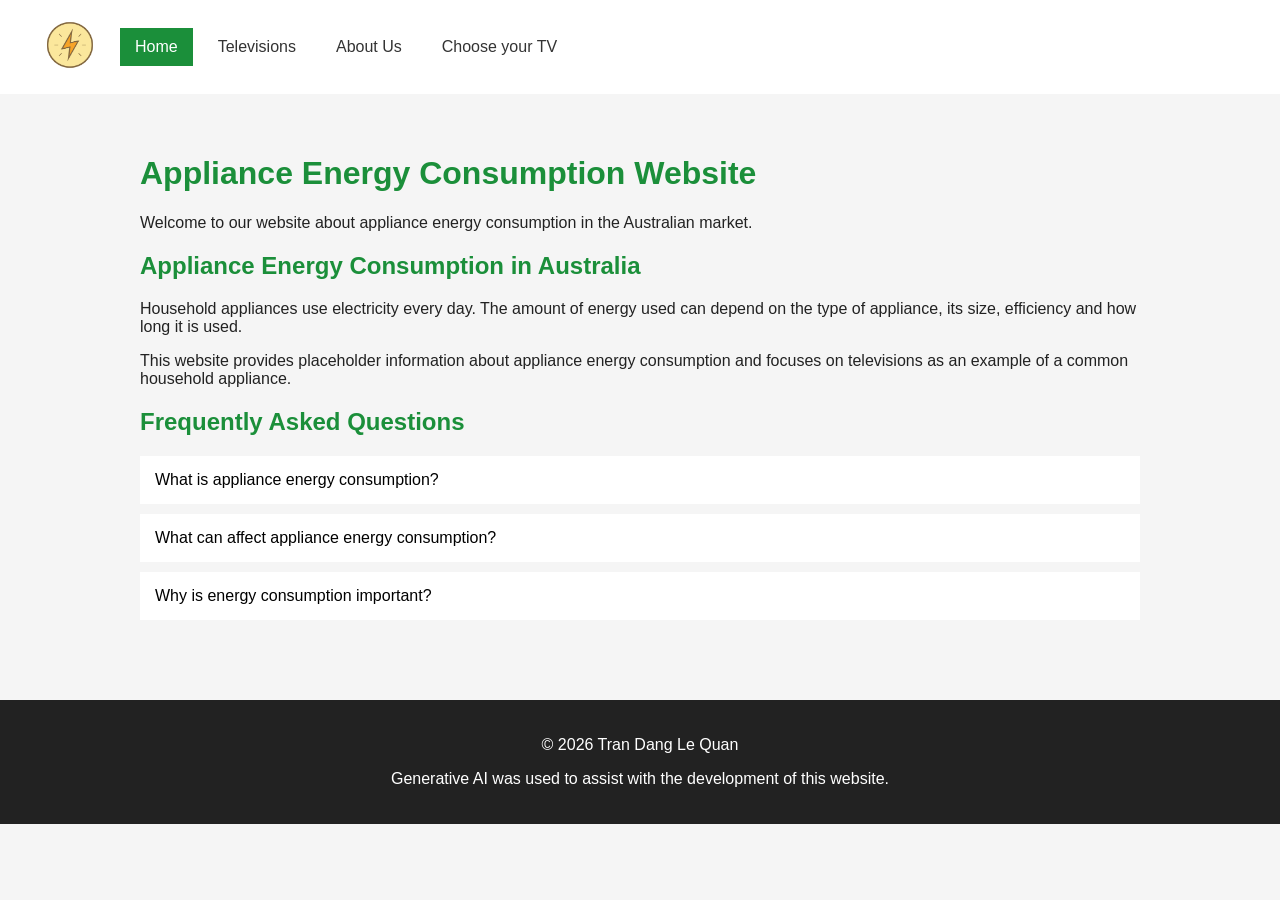
<file: index.html>
<!DOCTYPE html>
<html lang="en">
<head>
    <meta charset="UTF-8">
    <meta name="viewport" content="width=device-width, initial-scale=1.0">
    <title>Appliance Energy Consumption</title>

    <link rel="stylesheet" href="assets/css/style.css">
</head>

<body>

    <nav>
        <a href="index.html">
            <img src="assets/img/PowerIcon.png" alt="Power logo">
        </a>

        <a href="index.html" class="active">Home</a>
        <a href="televisions.html">Televisions</a>
        <a href="about.html">About Us</a>
        <a href="datastory.html">Choose your TV</a>
    </nav>

    <main>

        <h1>Appliance Energy Consumption Website</h1>

        <p>
            Welcome to our website about appliance energy consumption
            in the Australian market.
        </p>

        <h2>Appliance Energy Consumption in Australia</h2>

        <p>
            Household appliances use electricity every day. The amount of
            energy used can depend on the type of appliance, its size,
            efficiency and how long it is used.
        </p>

        <p>
            This website provides placeholder information about appliance
            energy consumption and focuses on televisions as an example of
            a common household appliance.
        </p>

        <h2>Frequently Asked Questions</h2>

        <div class="faq">

            <button class="faq-question">
                What is appliance energy consumption?
            </button>

            <div class="faq-answer">
                <p>
                    Appliance energy consumption is the amount of
                    electricity an appliance uses while operating.
                </p>
            </div>

            <button class="faq-question">
                What can affect appliance energy consumption?
            </button>

            <div class="faq-answer">
                <p>
                    Energy consumption can be affected by the type,
                    size, efficiency and usage time of an appliance.
                </p>
            </div>

            <button class="faq-question">
                Why is energy consumption important?
            </button>

            <div class="faq-answer">
                <p>
                    Understanding energy consumption can help users
                    become more aware of their electricity usage.
                </p>
            </div>

        </div>

    </main>

    <footer>
        <p>
            &copy; 2026 Tran Dang Le Quan
        </p>

        <p>
            Generative AI was used to assist with the development of this website.
        </p>

    </footer>

    <script src="assets/js/script.js"></script>

</body>
</html>
</file>
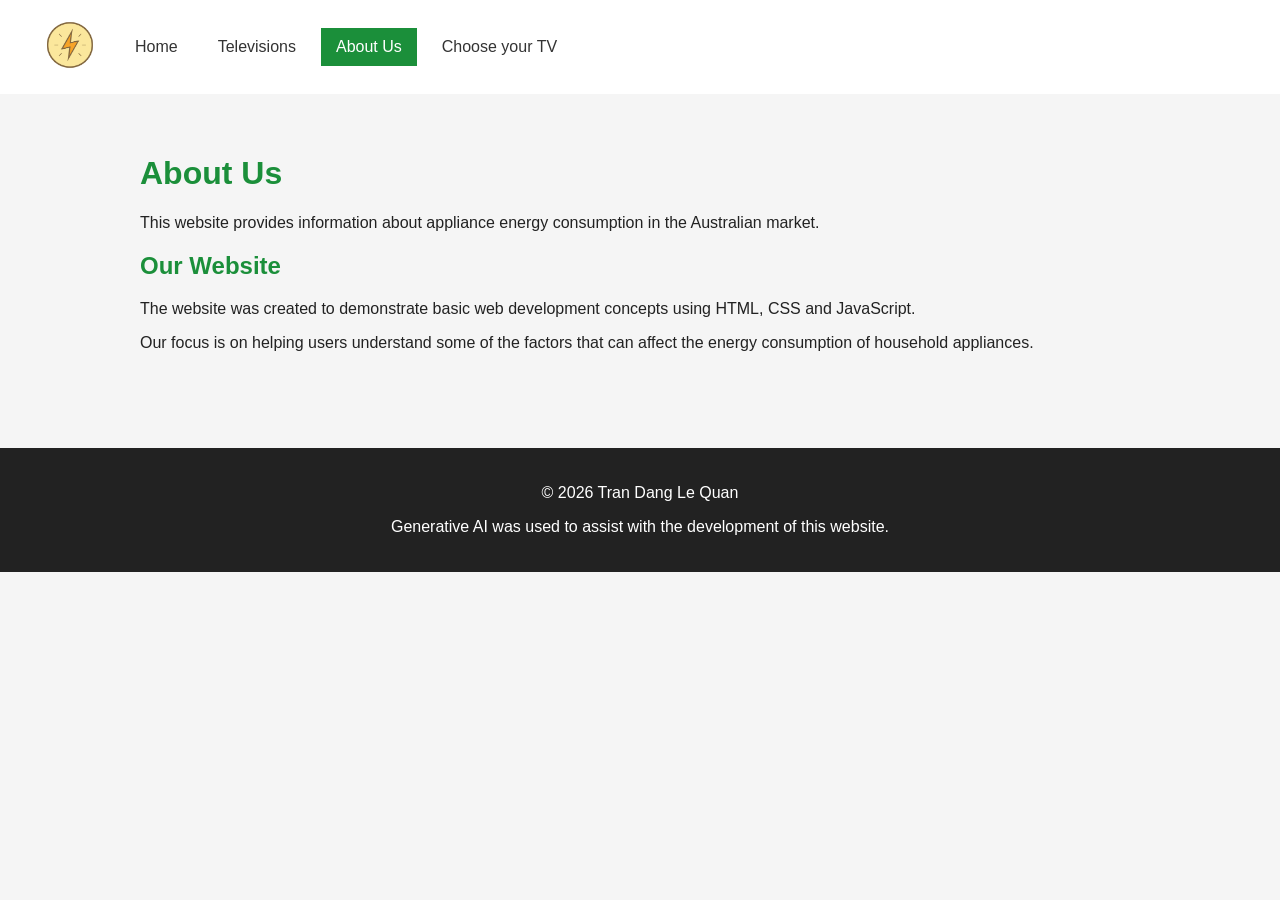
<file: about.html>
<!DOCTYPE html>
<html lang="en">
<head>
    <meta charset="UTF-8">
    <meta name="viewport" content="width=device-width, initial-scale=1.0">
    <title>About Us | Appliance Energy Consumption</title>
    <link rel="stylesheet" href="assets/css/style.css">
</head>

<body>

    <nav>
        <a href="index.html">
            <img src="assets/img/PowerIcon.png" alt="Power logo">
        </a>

        <a href="index.html">Home</a>
        <a href="televisions.html">Televisions</a>
        <a href="about.html" class="active">About Us</a>
        <a href="datastory.html">Choose your TV</a>
    </nav>

    <main>

        <h1>About Us</h1>

        <p>
            This website provides information about appliance energy
            consumption in the Australian market.
        </p>

        <h2>Our Website</h2>

        <p>
            The website was created to demonstrate basic web development
            concepts using HTML, CSS and JavaScript.
        </p>

        <p>
            Our focus is on helping users understand some of the factors
            that can affect the energy consumption of household appliances.
        </p>

    </main>

    <footer>

        <p>
            &copy; 2026 Tran Dang Le Quan
        </p>

        <p>
            Generative AI was used to assist with the development of this website.
        </p>

    </footer>

</body>
</html>
</file>
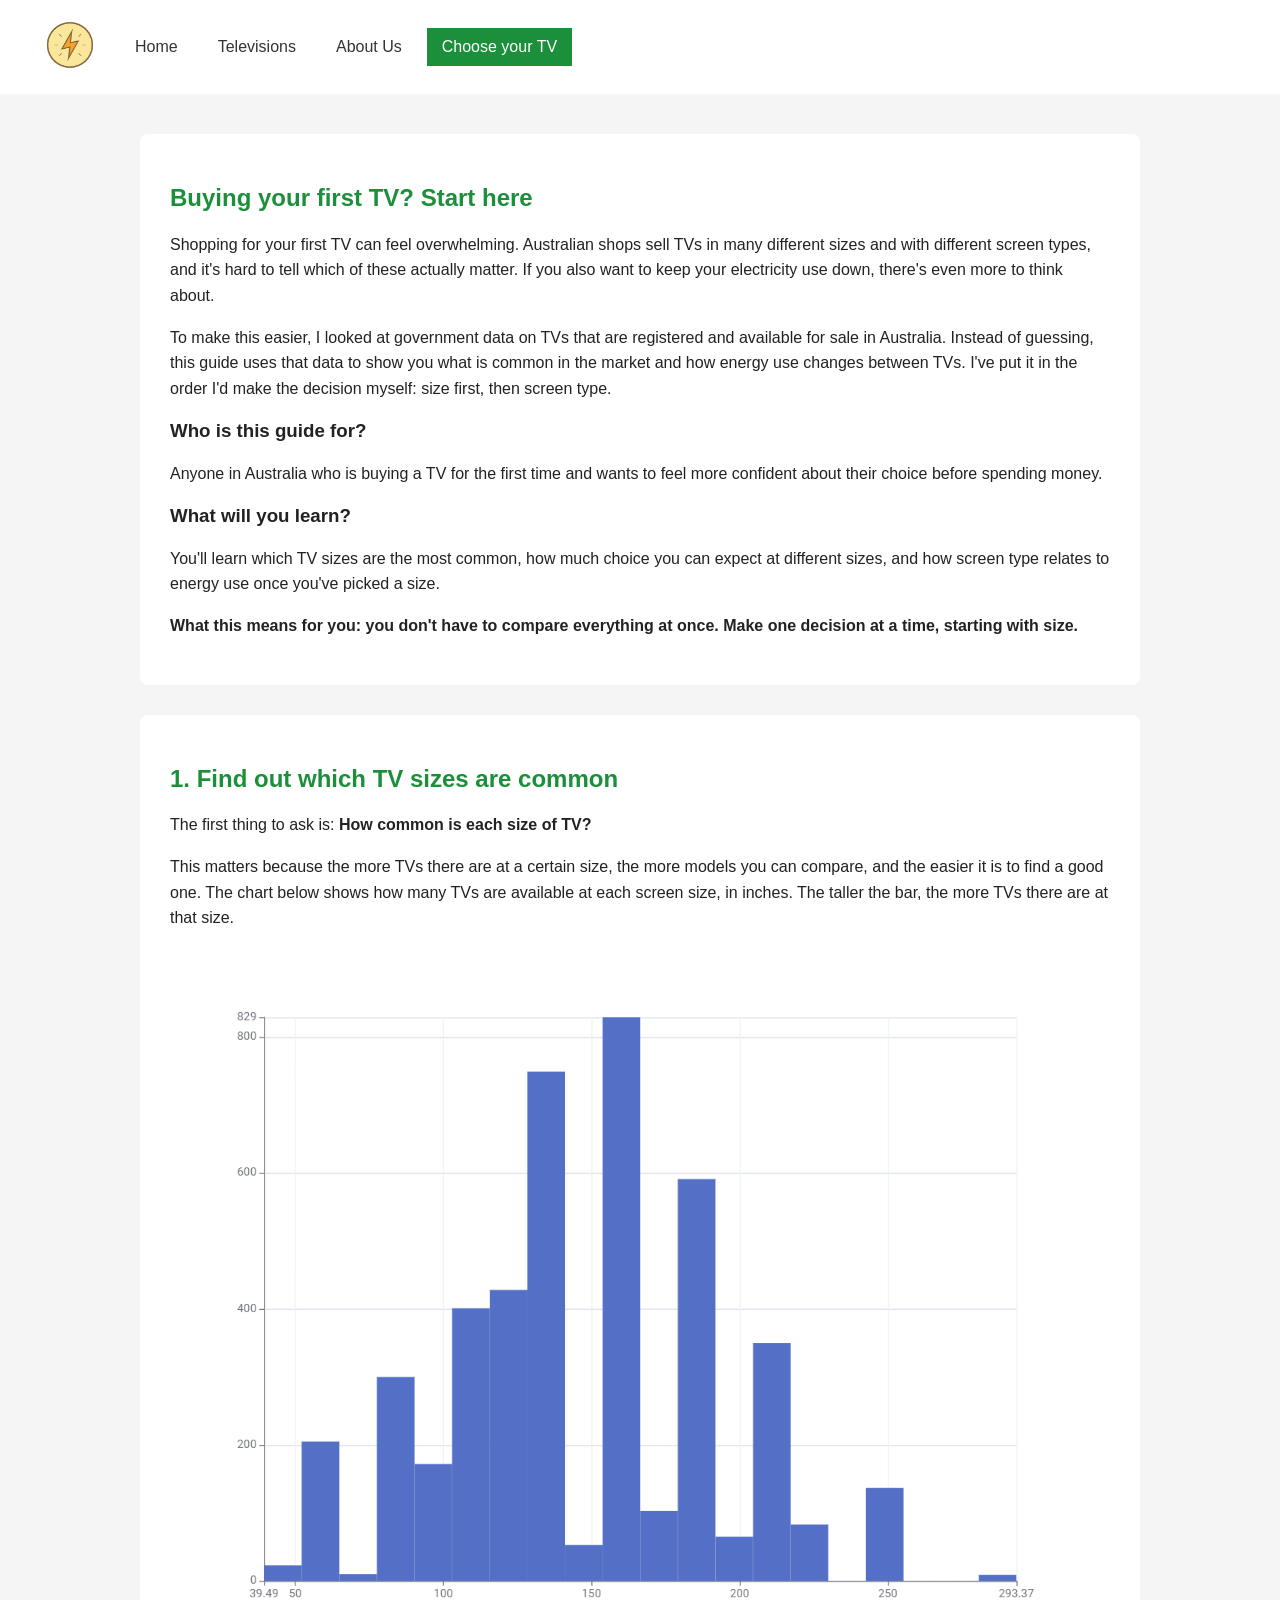
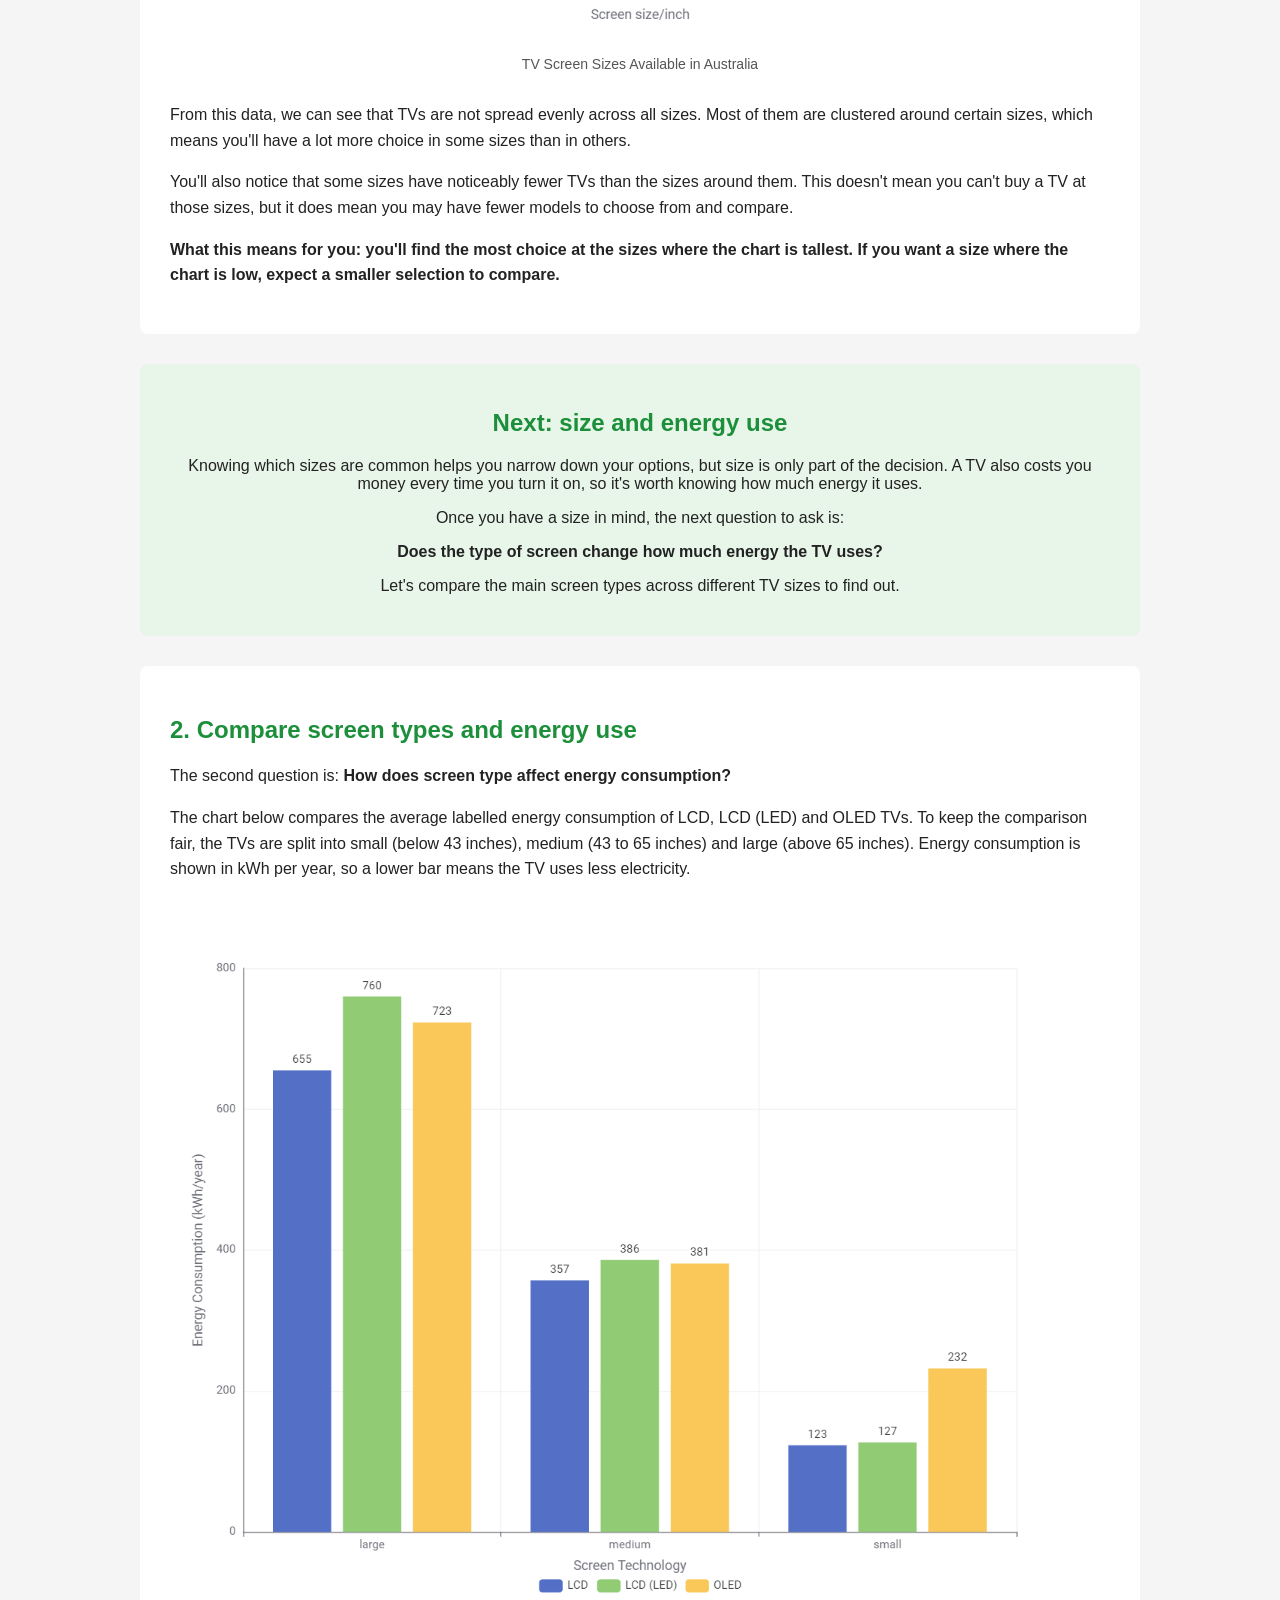
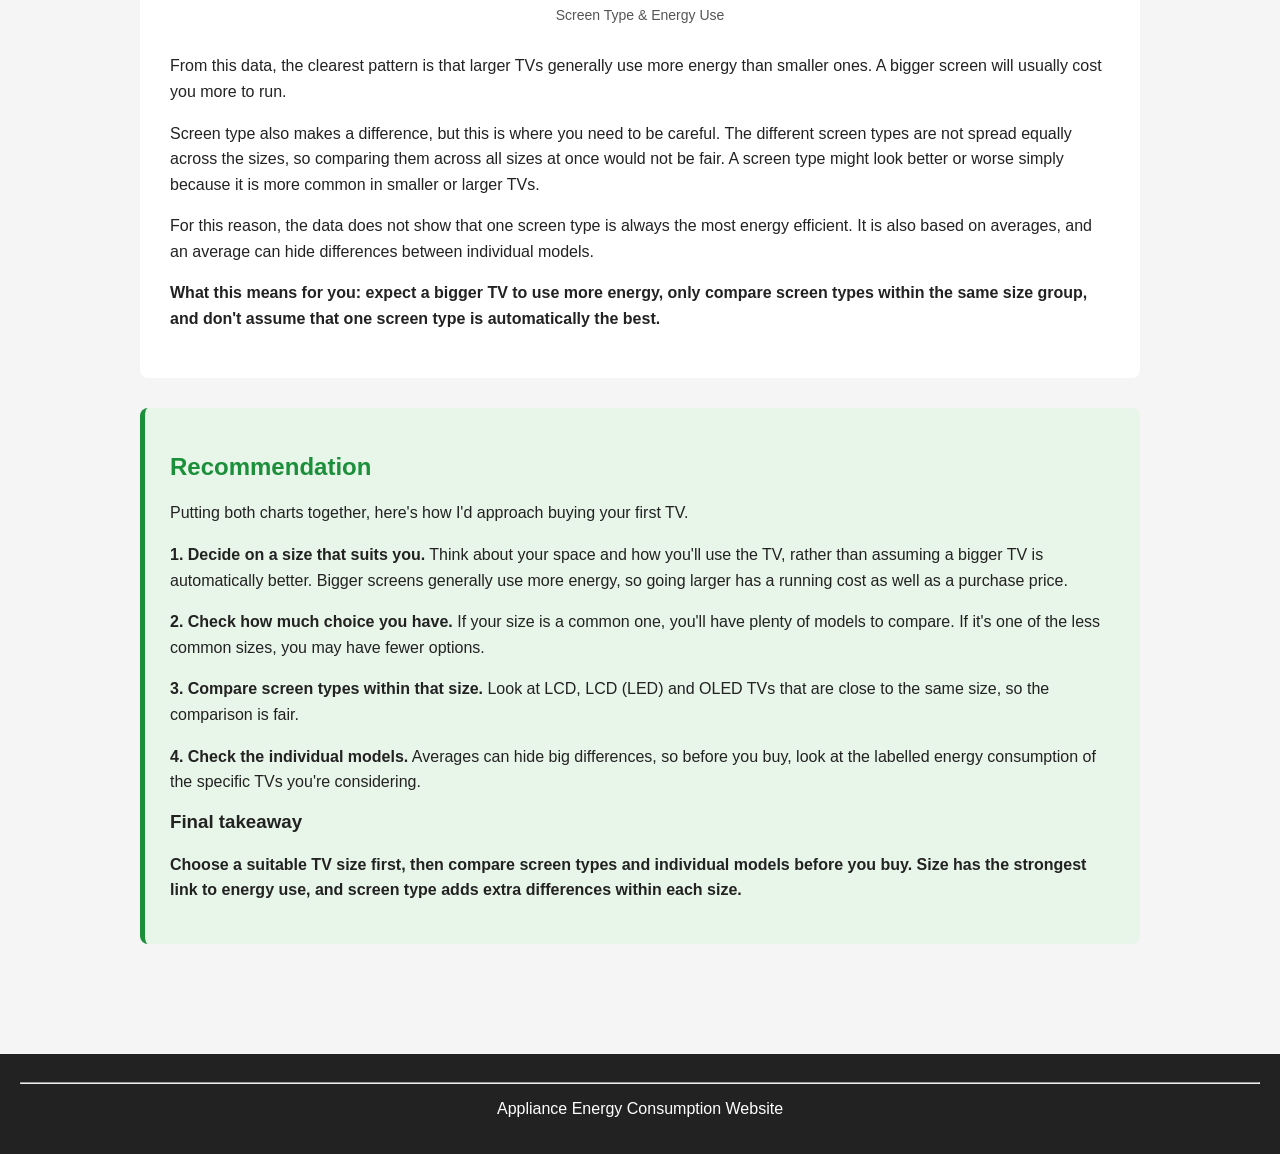
<file: datastory.html>
<!DOCTYPE html>
<html lang="en">
<head>
    <meta charset="UTF-8">
    <meta name="viewport" content="width=device-width, initial-scale=1.0">
    <title>Choose your TV | Appliance Energy Consumption</title>

    <link rel="stylesheet" href="assets/css/style.css">
</head>

<body>

    <nav>
        <a href="index.html">
            <img src="assets/img/PowerIcon.png" alt="Power logo">
        </a>
        
        <a href="index.html">Home</a>
        <a href="televisions.html">Televisions</a>
        <a href="about.html">About Us</a>
        <a href="datastory.html" class="active">Choose your TV</a>
    </nav>

    <main>

        <!-- Introduction -->
        <section class="story-section">
            <h2>Buying your first TV? Start here</h2>

            <p>
                Shopping for your first TV can feel overwhelming. Australian shops
                sell TVs in many different sizes and with different screen types, and
                it's hard to tell which of these actually matter. If you also want to
                keep your electricity use down, there's even more to think about.
            </p>

            <p>
                To make this easier, I looked at government data on TVs that are
                registered and available for sale in Australia. Instead of guessing,
                this guide uses that data to show you what is common in the market and
                how energy use changes between TVs. I've put it in the order I'd make
                the decision myself: size first, then screen type.
            </p>

            <h3>Who is this guide for?</h3>

            <p>
                Anyone in Australia who is buying a TV for the first time and wants
                to feel more confident about their choice before spending money.
            </p>

            <h3>What will you learn?</h3>

            <p>
                You'll learn which TV sizes are the most common, how much choice you
                can expect at different sizes, and how screen type relates to energy
                use once you've picked a size.
            </p>

            <p>
                <strong>
                    What this means for you: you don't have to compare everything at
                    once. Make one decision at a time, starting with size.
                </strong>
            </p>
        </section>


        <!-- Data Question 1 -->
        <section class="story-section">
            <h2>1. Find out which TV sizes are common</h2>

            <p>
                The first thing to ask is:
                <strong>How common is each size of TV?</strong>
            </p>

            <p>
                This matters because the more TVs there are at a certain size, the more
                models you can compare, and the easier it is to find a good one. The
                chart below shows how many TVs are available at each screen size, in
                inches. The taller the bar, the more TVs there are at that size.
            </p>

            <figure class="story-chart">
                <img
                    src="assets/img/TV%20Screen%20Sizes.png"
                    alt="Histogram showing the frequency distribution of TV screen sizes in inches"
                >
                <figcaption>
                    TV Screen Sizes Available in Australia
                </figcaption>
            </figure>

            <p>
                From this data, we can see that TVs are not spread evenly across all
                sizes. Most of them are clustered around certain sizes, which means
                you'll have a lot more choice in some sizes than in others.
            </p>

            <p>
                You'll also notice that some sizes have noticeably fewer TVs than the
                sizes around them. This doesn't mean you can't buy a TV at those sizes,
                but it does mean you may have fewer models to choose from and compare.
            </p>

            <p>
                <strong>
                    What this means for you: you'll find the most choice at the sizes
                    where the chart is tallest. If you want a size where the chart is
                    low, expect a smaller selection to compare.
                </strong>
            </p>
        </section>


        <!-- Transition -->
        <section class="story-transition">
            <h2>Next: size and energy use</h2>

            <p>
                Knowing which sizes are common helps you narrow down your options, but
                size is only part of the decision. A TV also costs you money every
                time you turn it on, so it's worth knowing how much energy it uses.
            </p>

            <p>
                Once you have a size in mind, the next question to ask is:
            </p>

            <p>
                <strong>
                    Does the type of screen change how much energy the TV uses?
                </strong>
            </p>

            <p>
                Let's compare the main screen types across different TV sizes to find
                out.
            </p>
        </section>


        <!-- Data Question 2 -->
        <section class="story-section">
            <h2>2. Compare screen types and energy use</h2>

            <p>
                The second question is:
                <strong>How does screen type affect energy consumption?</strong>
            </p>

            <p>
                The chart below compares the average labelled energy consumption of
                LCD, LCD (LED) and OLED TVs. To keep the comparison fair, the TVs are
                split into small (below 43 inches), medium (43 to 65 inches) and large
                (above 65 inches). Energy consumption is shown in kWh per year, so a
                lower bar means the TV uses less electricity.
            </p>

            <figure class="story-chart">
                <img
                    src="assets/img/Screen%20Type%20%26%20Energy%20Use.png"
                    alt="Bar chart comparing energy consumption by screen type and TV size"
                >
                <figcaption>
                    Screen Type &amp; Energy Use
                </figcaption>
            </figure>

            <p>
                From this data, the clearest pattern is that larger TVs generally use
                more energy than smaller ones. A bigger screen will usually cost you
                more to run.
            </p>

            <p>
                Screen type also makes a difference, but this is where you need to be
                careful. The different screen types are not spread equally across the
                sizes, so comparing them across all sizes at once would not be fair.
                A screen type might look better or worse simply because it is more
                common in smaller or larger TVs.
            </p>

            <p>
                For this reason, the data does not show that one screen type is always
                the most energy efficient. It is also based on averages, and an
                average can hide differences between individual models.
            </p>

            <p>
                <strong>
                    What this means for you: expect a bigger TV to use more energy,
                    only compare screen types within the same size group, and don't
                    assume that one screen type is automatically the best.
                </strong>
            </p>
        </section>


        <!-- Recommendation -->
        <section class="story-section story-recommendation">
            <h2>Recommendation</h2>

            <p>
                Putting both charts together, here's how I'd approach buying your
                first TV.
            </p>

            <p>
                <strong>1. Decide on a size that suits you.</strong> Think about your
                space and how you'll use the TV, rather than assuming a bigger TV is
                automatically better. Bigger screens generally use more energy, so
                going larger has a running cost as well as a purchase price.
            </p>

            <p>
                <strong>2. Check how much choice you have.</strong> If your size is
                a common one, you'll have plenty of models to compare. If it's one of
                the less common sizes, you may have fewer options.
            </p>

            <p>
                <strong>3. Compare screen types within that size.</strong> Look at LCD,
                LCD (LED) and OLED TVs that are close to the same size, so the
                comparison is fair.
            </p>

            <p>
                <strong>4. Check the individual models.</strong> Averages can hide big
                differences, so before you buy, look at the labelled energy
                consumption of the specific TVs you're considering.
            </p>

            <h3>Final takeaway</h3>

            <p>
                <strong>
                    Choose a suitable TV size first, then compare screen types and
                    individual models before you buy. Size has the strongest link to
                    energy use, and screen type adds extra differences within each
                    size.
                </strong>
            </p>
        </section>

    </main>

    <footer>
        <hr>
        <p>
            Appliance Energy Consumption Website
        </p>
    </footer>

</body>
</html>
</file>
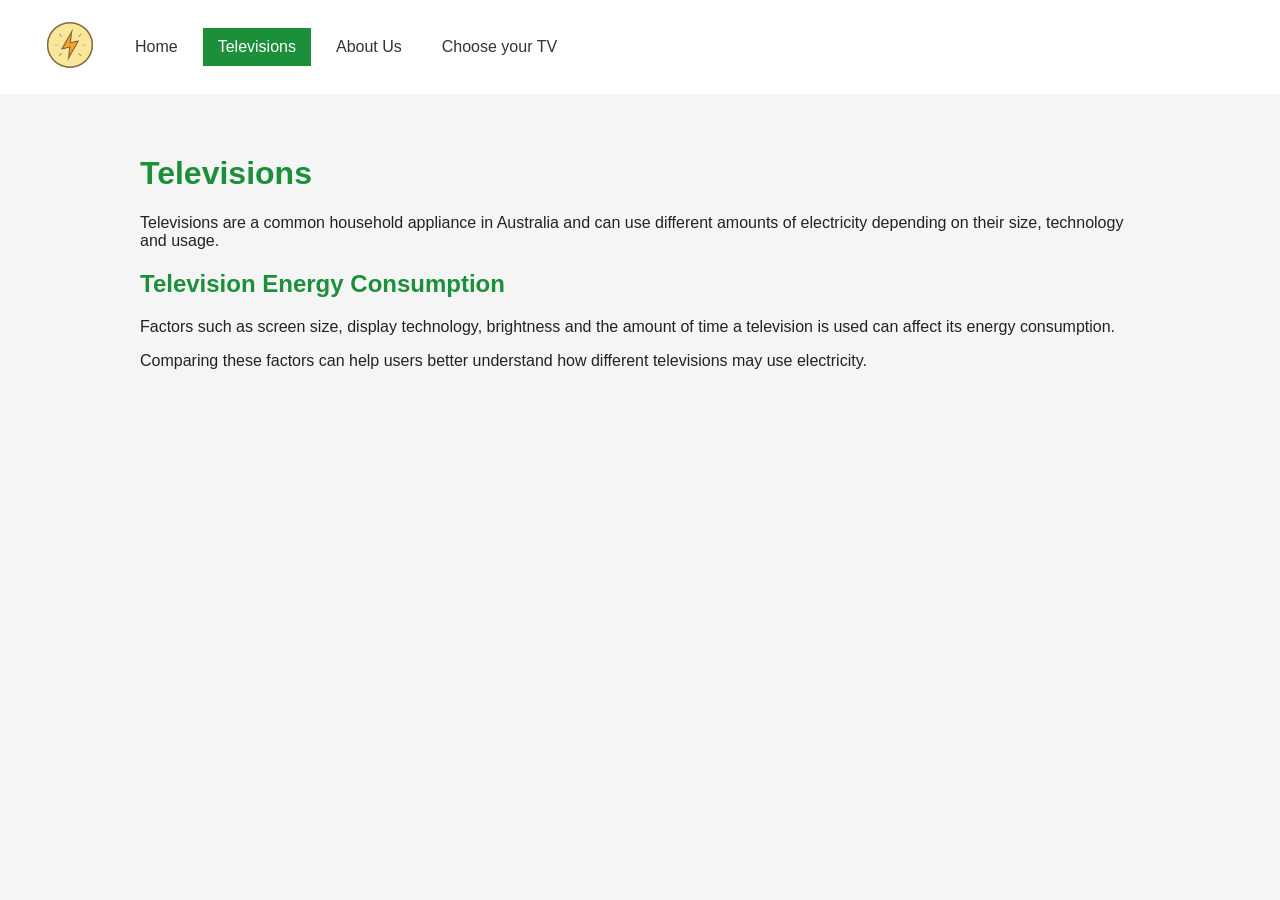
<file: televisions.html>
<!DOCTYPE html>
<html lang="en">
<head>
    <meta charset="UTF-8">
    <meta name="viewport" content="width=device-width, initial-scale=1.0">
    <title>Televisions | Appliance Energy Consumption</title>
    <link rel="stylesheet" href="assets/css/style.css">
</head>
<body>
    <nav>
        <a href="index.html">
            <img src="assets/img/PowerIcon.png" alt="Power logo">
        </a>
    
        <a href="index.html">Home</a>
        <a href="televisions.html" class="active">Televisions</a>
        <a href="about.html">About Us</a>
        <a href="datastory.html">Choose your TV</a>
    </nav>

    <main>

        <h1>Televisions</h1>
    
        <p>
            Televisions are a common household appliance in Australia and
            can use different amounts of electricity depending on their
            size, technology and usage.
        </p>
    
        <h2>Television Energy Consumption</h2>
    
        <p>
            Factors such as screen size, display technology, brightness and
            the amount of time a television is used can affect its energy
            consumption.
        </p>
    
        <p>
            Comparing these factors can help users better understand how
            different televisions may use electricity.
        </p>
    
    </main>
</body>
</html>
</file>
<file: assets/css/style.css>
/* Navigation bar */

nav {
    display: flex;
    align-items: center;
    padding: 10px 20px;
    background-color: #ffffff;
}

/* Power logo */

nav img {
    width: 50px;
    height: 50px;
}

/* Navigation links */

nav a {
    text-decoration: none;
    color: #333333;
    padding: 10px 15px;
    margin-left: 10px;
}

/* Mouse-over effect */

nav a:hover {
    background-color: #e8f5e9;
}

/* Active page */

nav a.active {
    background-color: #1b8f3a;
    color: #ffffff;
}

/* General page styling */

body {
    margin: 0;
    font-family: Arial, sans-serif;
    background-color: #f5f5f5;
    color: #222222;
}

main {
    max-width: 1000px;
    margin: 0 auto;
    padding: 40px 20px;
}

h1 {
    color: #1b8f3a;
}

h2 {
    color: #1b8f3a;
}

/* FAQ */

.faq-answer {
    display: none;
}

.faq-question {
    display: block;
    width: 100%;
    padding: 15px;
    margin-top: 10px;
    border: none;
    background-color: #ffffff;
    text-align: left;
    font-size: 16px;
    cursor: pointer;
}

.faq-question:hover {
    background-color: #e8f5e9;
}

/* Footer */

footer {
    text-align: center;
    padding: 20px;
    background-color: #222222;
    color: #ffffff;
    margin-top: 40px;
}




/* Data Story Sections */

.story-section {
    background-color: #ffffff;
    padding: 30px;
    margin-bottom: 30px;
    border-radius: 8px;
}

.story-section p {
    line-height: 1.6;
}


/* Data Story Charts */

.story-chart {
    margin: 30px auto;
    text-align: center;
}

.story-chart img {
    display: block;
    max-width: 100%;
    height: auto;
    margin: 0 auto;
}

.story-chart figcaption {
    margin-top: 10px;
    font-size: 14px;
    color: #555555;
}


/* Data Story Transition */

.story-transition {
    text-align: center;
    background-color: #e8f5e9;
    padding: 25px;
    margin: 30px 0;
    border-radius: 8px;
}


/* Data Story Recommendation */

.story-recommendation {
    background-color: #e8f5e9;
    padding: 25px;
    border-left: 5px solid #1b8f3a;
    margin-top: 20px;
}

.story-recommendation h3 {
    margin-top: 0;
}
</file>
